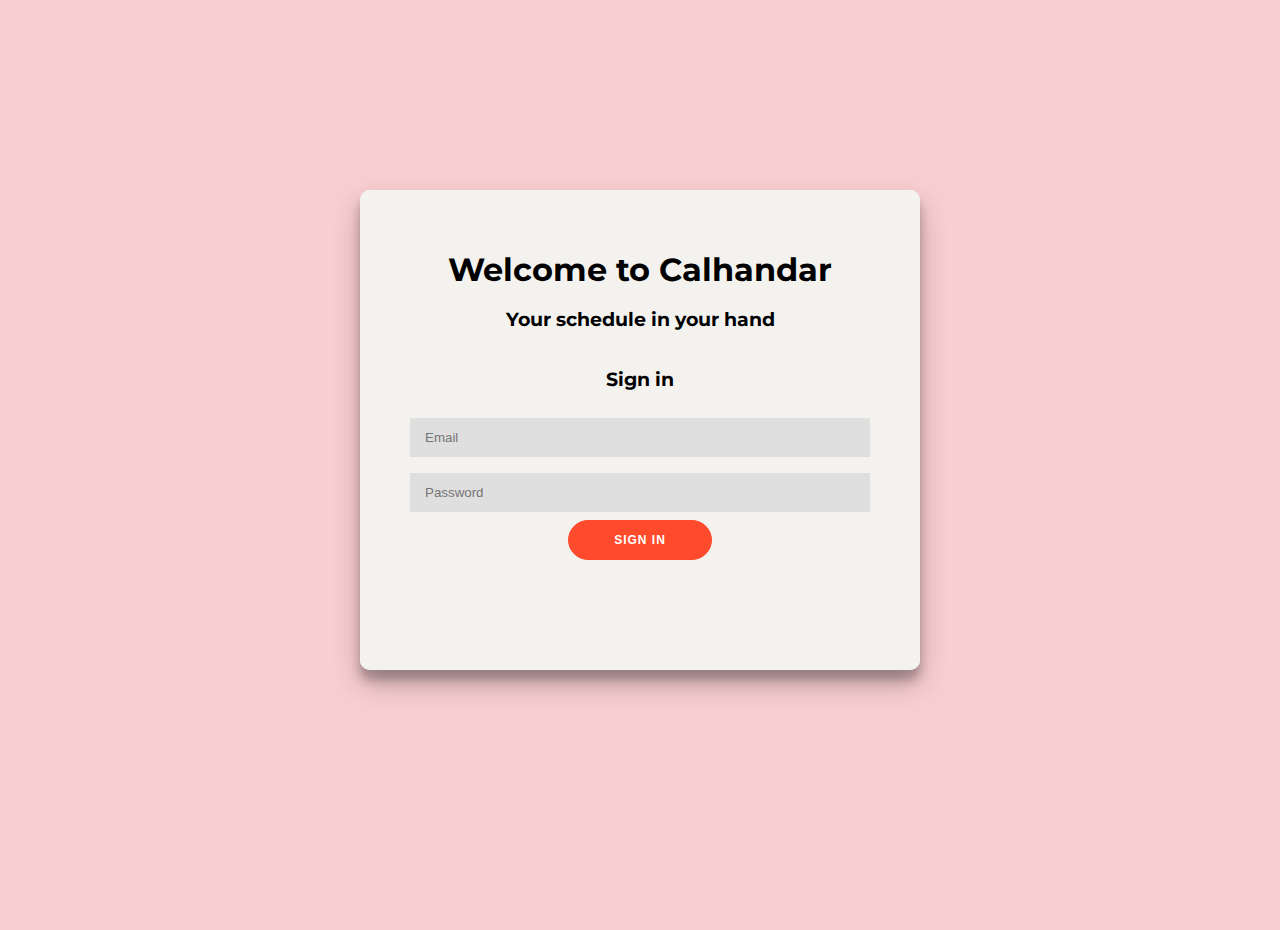
<file: CalhandarWeb/WebContent/index.html>
<!DOCTYPE html>
<html xmlns:th="http://www.thymeleaf.org">
<head>
	<meta charset="ISO-8859-1">
	<title>Login page</title>
	<script src="./js/loginManagement.js" th:src="@{/js/loginManagement.js}" charset="utf-8" defer></script>
	<link rel="stylesheet" type="text/css" media="all" href="./css/style.css" th:href="@{/css/style.css}" />
</head>

<body id="index-body">
	<div class="index-container" id="index-container">
		<div class="form-container sign-in-container">
			<form class="login-form" action="CheckLogin" method="POST">
				<h1>Welcome to Calhandar</h1>
				<h3>Your schedule in your hand</h3>
				<h3>Sign in</h3>
				<input type="text" name="email" placeholder="Email" required/>
				<input type="password" id="password-login" name="pwd" placeholder="Password" required/>
				<input id="login-button" type="button" value="Sign In">
				<p class="margin-paragraph" id="errormessage-login" th:text=" ${errorMsg}"></p>
			</form>
		</div>
	</div>
</body>
</html>
</file>
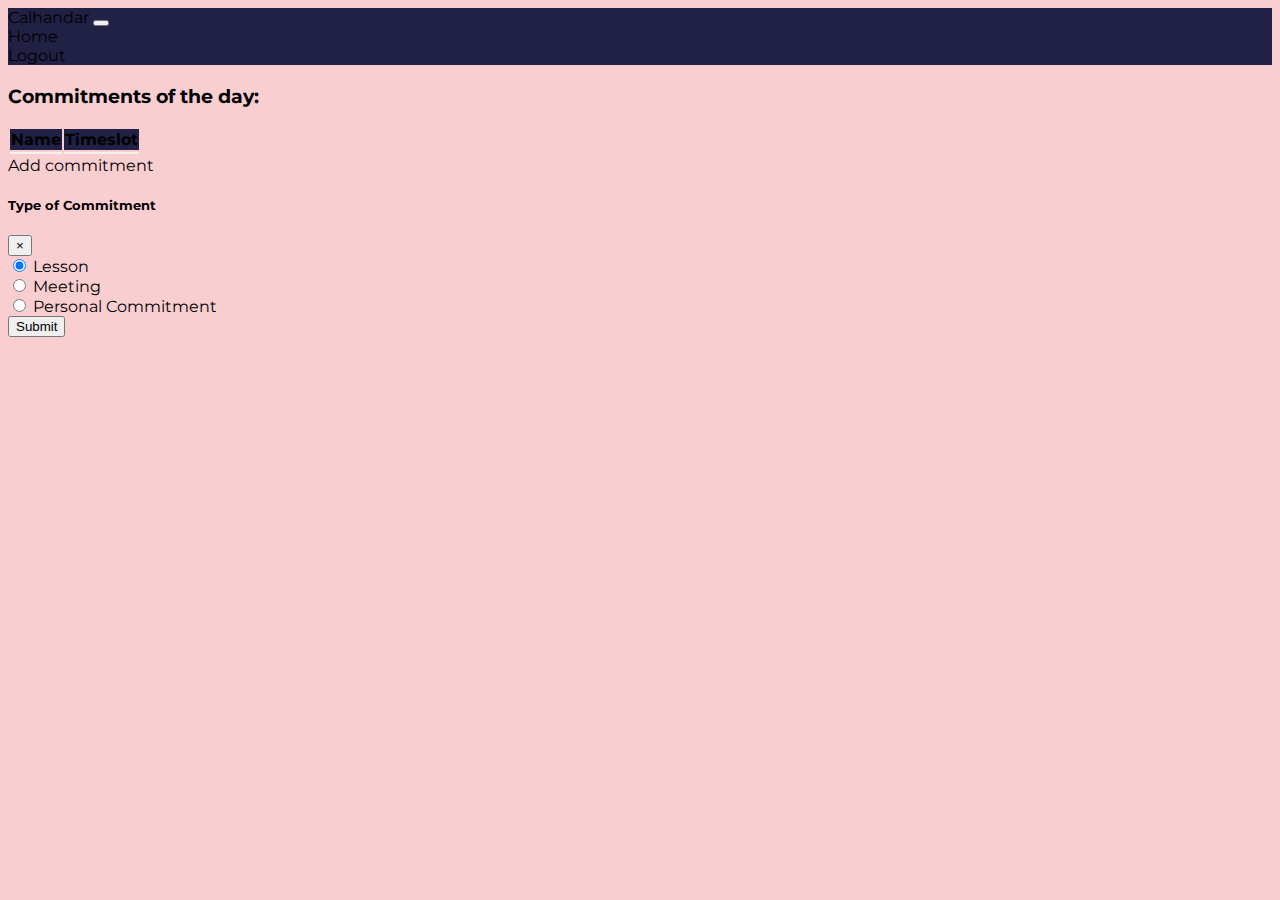
<file: CalhandarWeb/WebContent/WEB-INF/Calhandar.html>
<!DOCTYPE html>
<html xmlns:th="http://www.thymeleaf.org">
<head>
	<meta charset="ISO-8859-1">
	<title>Calhandar</title>
	<link rel="stylesheet" type="text/css" media="all" href="../css/style.css" th:href="@{/css/style.css}" />
	<script src="../js/commitmentType.js" th:src="@{/js/commitmentType.js}" charset="utf-8" defer></script>
	<script src="https://ajax.googleapis.com/ajax/libs/jquery/3.5.1/jquery.min.js"></script>
	<link rel="stylesheet" href="https://cdn.jsdelivr.net/npm/bootstrap@4.5.3/dist/css/bootstrap.min.css" integrity="sha384-TX8t27EcRE3e/ihU7zmQxVncDAy5uIKz4rEkgIXeMed4M0jlfIDPvg6uqKI2xXr2" crossorigin="anonymous">
	<script src="https://cdn.jsdelivr.net/npm/bootstrap@4.5.3/dist/js/bootstrap.bundle.min.js" integrity="sha384-ho+j7jyWK8fNQe+A12Hb8AhRq26LrZ/JpcUGGOn+Y7RsweNrtN/tE3MoK7ZeZDyx" crossorigin="anonymous"></script>
</head>
<body class="d-flex flex-column min-vh-100">
	<nav class="navbar navbar-expand-lg navbar-dark bg-dark">
		<a class="navbar-brand" th:href="@{/Calhandar}">Calhandar</a>
		<button class="navbar-toggler" type="button" data-toggle="collapse" data-target="#navbarNavAltMarkup" aria-controls="navbarNavAltMarkup" aria-expanded="false" aria-label="Toggle navigation">
			<span class="navbar-toggler-icon"></span>
		</button>
		<div class="collapse navbar-collapse" id="navbarNavAltMarkup">
			<div class="navbar-nav mr-auto">
				<a class="nav-item nav-link active" th:href="@{/Calhandar}">Home</a>
			</div>
			<div class="navbar-nav">
				<a class="nav-item nav-link" th:href="@{/Logout}">Logout</a>
			</div>
		</div>
	</nav>

	<div class="container d-flex h-100 py-5">
		<div class="row no-gutters align-self-center w-100">
			<div class="col-12 mx-auto">
				<div class="vertical-center text-center">
					<!--<h1>Calendar Today Page</h1>-->
					<h2><strong th:text="${date}"></strong></h2>
					<h3>Commitments of the day:</h3>
					<div class="mx-auto pt-4 commitments-container">
						<table class="table text-centered">
							<thead class="thead-dark">
							<tr>
								<th>Name</th>
								<th>Timeslot</th>
							</tr>
							</thead>
							<tbody>
							<tr th:each="c : ${commitments}">
								<td th:text="${c.getCommitmentName()}"></td>
								<td th:text="${c.getTime(c.getStartTime()) + ' - ' + c.getTime(c.getEndTime()) }"></td>
							</tr>
							</tbody>
						</table>
						<a class="btn btn-primary" data-toggle="modal" data-target="#exampleModal"><i class="fal fa-plus"></i> Add commitment</a>
					</div>
				</div>
			</div>
		</div>

		<div class="modal fade" id="exampleModal" tabindex="-1" role="dialog" aria-labelledby="exampleModalLabel" aria-hidden="true">
			<div class="modal-dialog modal-dialog-centered" role="document">
				<div class="modal-content">
					<div class="modal-header mx-auto">
						<h5 class="modal-title" id="exampleModalLabel">Type of Commitment</h5>
						<button class="close" type="button" data-dismiss="modal" aria-label="Close">
							<span aria-hidden="true">&times;</span>
						</button>
					</div>
					<div class="modal-body mx-auto">
						<form id="commitment-type-form">
						<div class="form-check form-check-inline">
							<input class="form-check-input" type="radio" name="commitmentType" id="lessonCommitment" value="L" checked>
							<label class="form-check-label" for="lessonCommitment">Lesson</label>
						</div>
						<div class="form-check form-check-inline">
							<input class="form-check-input" type="radio" name="commitmentType" id="meetingCommitment" value="M">
							<label class="form-check-label" for="meetingCommitment">Meeting</label>
						</div>
						<div class="form-check form-check-inline">
							<input class="form-check-input" type="radio" name="commitmentType" id="personalCommitment" value="P">
							<label class="form-check-label" for="personalCommitment">Personal Commitment</label>
						</div>
						</form>
					</div>
					<div class="modal-footer mx-auto">
						<button class="btn btn-primary" type="button" id="submit-type">Submit</button>
						<!--<button class="btn btn-secondary" type="button" data-dismiss="modal">Cancel</button>-->
						<!--<a class="btn btn-primary" href="AddCommitmentPage">Lesson</a>
						<a class="btn btn-primary" href="Calhandar">Meeting</a>
						<a class="btn btn-primary" href="Calhandar">Personal Commitment</a>-->

					</div>
				</div>
			</div>
		</div>
	</div>

</body>
</html>
</file>
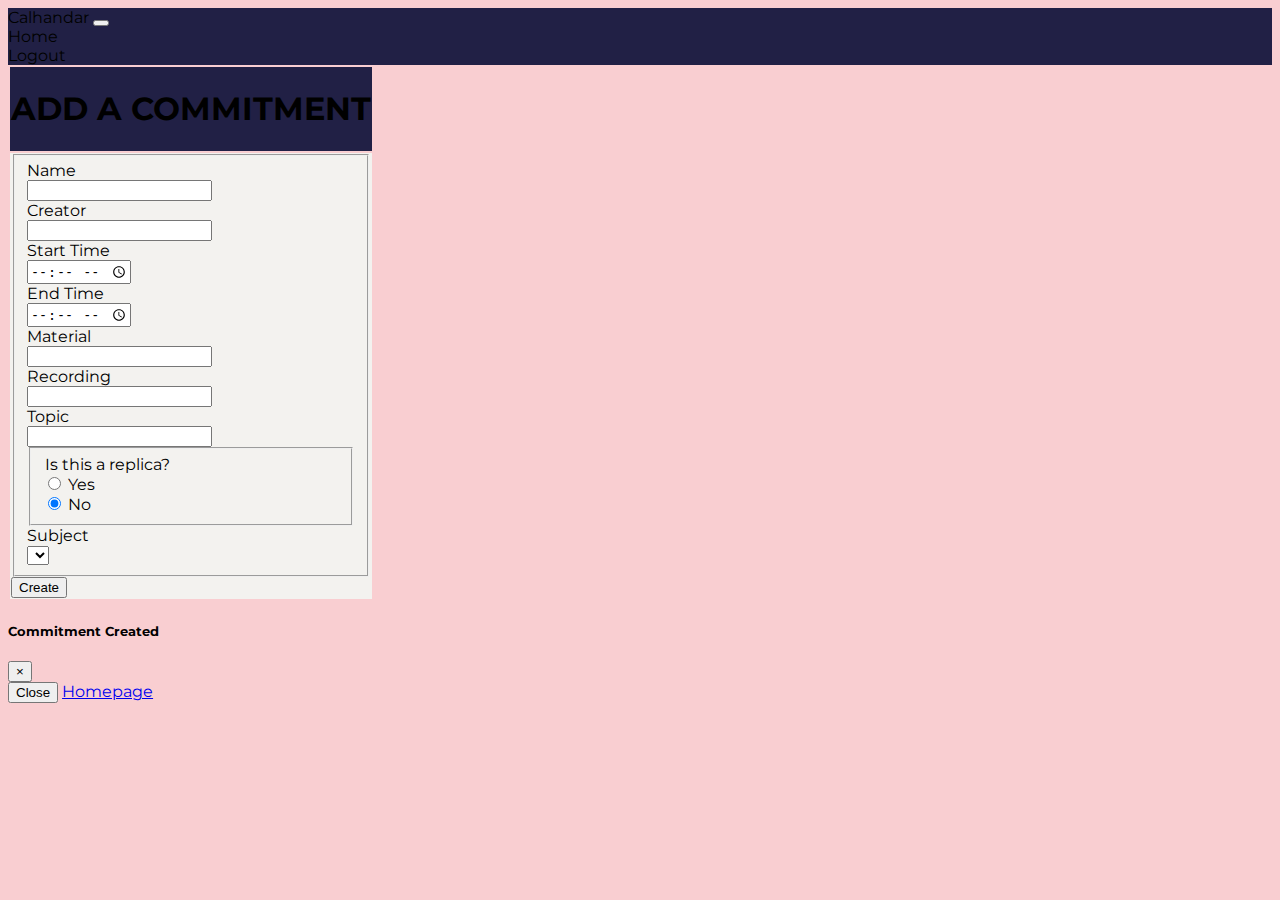
<file: CalhandarWeb/WebContent/WEB-INF/CommitmentAddition.html>
<!DOCTYPE html>
<html xmlns:th="http://www.thymeleaf.org">
<head>
	<meta charset="ISO-8859-1">
	<title>Add Commitment</title>
	<link rel="stylesheet" type="text/css" media="all" href="../css/style.css" th:href="@{/css/style.css}" />
	<script src="../js/utils.js" th:src="@{/js/utils.js}" charset="utf-8" defer></script>
	<script src="../js/commitmentManagement.js" th:src="@{/js/commitmentManagement.js}" charset="utf-8" defer></script>
	<script src="https://ajax.googleapis.com/ajax/libs/jquery/3.5.1/jquery.min.js"></script>
	<link rel="stylesheet" href="https://cdn.jsdelivr.net/npm/bootstrap@4.5.3/dist/css/bootstrap.min.css" integrity="sha384-TX8t27EcRE3e/ihU7zmQxVncDAy5uIKz4rEkgIXeMed4M0jlfIDPvg6uqKI2xXr2" crossorigin="anonymous">
	<script src="https://cdn.jsdelivr.net/npm/bootstrap@4.5.3/dist/js/bootstrap.bundle.min.js" integrity="sha384-ho+j7jyWK8fNQe+A12Hb8AhRq26LrZ/JpcUGGOn+Y7RsweNrtN/tE3MoK7ZeZDyx" crossorigin="anonymous"></script>
</head>
<body class="d-flex flex-column min-vh-100">
	<nav class="navbar navbar-expand-lg navbar-dark bg-dark">
		<a class="navbar-brand" th:href="@{/Calhandar}">Calhandar</a>
		<button class="navbar-toggler" type="button" data-toggle="collapse" data-target="#navbarNavAltMarkup" aria-controls="navbarNavAltMarkup" aria-expanded="false" aria-label="Toggle navigation">
			<span class="navbar-toggler-icon"></span>
		</button>
		<div class="collapse navbar-collapse" id="navbarNavAltMarkup">
			<div class="navbar-nav mr-auto">
				<a class="nav-item nav-link" th:href="@{/Calhandar}">Home</a>
			</div>
			<div class="navbar-nav">
				<a class="nav-item nav-link" th:href="@{/Logout}">Logout</a>
			</div>
		</div>
	</nav>

	<div class="container d-flex h-100 py-5">
		<div class="row no-gutters align-self-center w-100">
			<div class="col-12 mx-auto">
				<div class="vertical-center text-center mx-auto commitment-container">
					<table class="table text-centered">
						<thead class="thead-dark">
						<tr>
							<th><h1>ADD A COMMITMENT</h1></th>
						</tr>
						</thead>
						<tbody>
						<tr>
							<td>
								<div class="col-12 pt-5 mx-auto" >
									<form id="commitment-form" class="mx-auto" action="#" th:action="@{/CreateCommitment}" method="POST">
										<fieldset>
											<div class="form-group row">
												<label for="inputName" class="col-sm-3 col-form-label">Name</label>
												<div class="col-sm-9">
													<input type="text" class="form-control" id="inputName" name="name" placeholder="" required>
												</div>
											</div>
											<div class="form-group row">
												<label for="inputCreator" class="col-sm-3 col-form-label">Creator</label>
												<div class="col-sm-9">
													<input type="email" class="form-control" id="inputCreator" th:placeholder="${professor.getEmail()}" required readonly>
												</div>
											</div>
											<div class="form-group row">
												<label for="inputStartTime" class="col-sm-3 col-form-label">Start Time</label>
												<div class="col-sm-9">
													<input type="time" class="form-control" id="inputStartTime" name="startTime" min="08:00" max="18:00" required>
												</div>
											</div>
											<div class="form-group row">
												<label for="inputEndTime" class="col-sm-3 col-form-label">End Time</label>
												<div class="col-sm-9">
													<input type="time" class="form-control" id="inputEndTime" name="endTime" min="08:30" max="19:00" required>
												</div>
											</div>
											<div class="form-group row">
												<label for="inputMaterial" class="col-sm-3 col-form-label">Material</label>
												<div class="col-sm-9">
													<input type="text" class="form-control" id="inputMaterial" name="material" placeholder="">
												</div>
											</div>
											<div class="form-group row">
												<label for="inputRecording" class="col-sm-3 col-form-label">Recording</label>
												<div class="col-sm-9">
													<input type="text" class="form-control" id="inputRecording" name="recording" placeholder="">
												</div>
											</div>
											<div class="form-group row">
												<label for="inputTopic" class="col-sm-3 col-form-label">Topic</label>
												<div class="col-sm-9">
													<input type="text" class="form-control" id="inputTopic" name="topic" placeholder="">
												</div>
											</div>
											<fieldset class="form-group">
												<div class="row">
													<legend class="col-form-label col-sm-3 pt-0">Is this a replica?</legend>
													<div class="col-sm-9">
														<div class="form-check">
															<input class="form-check-input" type="radio" name="isReplica" id="yesReplica" value="Yes">
															<label class="form-check-label" for="yesReplica">
																Yes
															</label>
														</div>
														<div class="form-check">
															<input class="form-check-input" type="radio" name="isReplica" id="noReplica" value="No" checked>
															<label class="form-check-label" for="noReplica">
																No
															</label>
														</div>
													</div>
												</div>
											</fieldset>
											<div class="form-group row">
												<label for="inputSubject" class="col-sm-3 col-form-label">Subject</label>
												<div class="col-sm-9">
													<select class="form-control"id="inputSubject" name="subjectId" required>
														<option th:each="s : ${subjects}" th:value="${s.getSubjectId()}" th:text="${s.getSubjectId()}"></option>
													</select>
												</div>
											</div>
											<!--<input type="submit" class="btn btn-primary" name="Create commitment" value="Create">-->
										</fieldset>
									</form>
									<div class="row flex-column">
										<div class="col-12">
											<!--<button type="submit" id="submit-form-button" class="btn btn-primary float-right" form="commitment-form">Create</button>-->
											<button id="submit-form-button" class="btn btn-primary float-right">Create</button>
										</div>
									</div>
								</div>
							</td>
						</tr>
						</tbody>
					</table>
				</div>
			</div>
		</div>
		<div class="modal fade" id="confirmationModal" tabindex="-1" role="dialog" aria-labelledby="exampleModalLabel" aria-hidden="true">
			<div class="modal-dialog modal-dialog-centered" role="document">
				<div class="modal-content">
					<div class="modal-header mx-auto">
						<h5 class="modal-title" id="exampleModalLabel">Commitment Created</h5>
						<button class="close" type="button" data-dismiss="modal" aria-label="Close">
							<span aria-hidden="true">&times;</span>
						</button>
					</div>
					<div class="modal-body"></div>
					<div class="modal-footer mx-auto">
						<button class="btn btn-secondary" type="button" data-dismiss="modal">Close</button>
						<a class="btn btn-primary" href="Calhandar">Homepage</a>
					</div>
				</div>
			</div>
		</div>
	</div>
</body>
</html>
</file>
